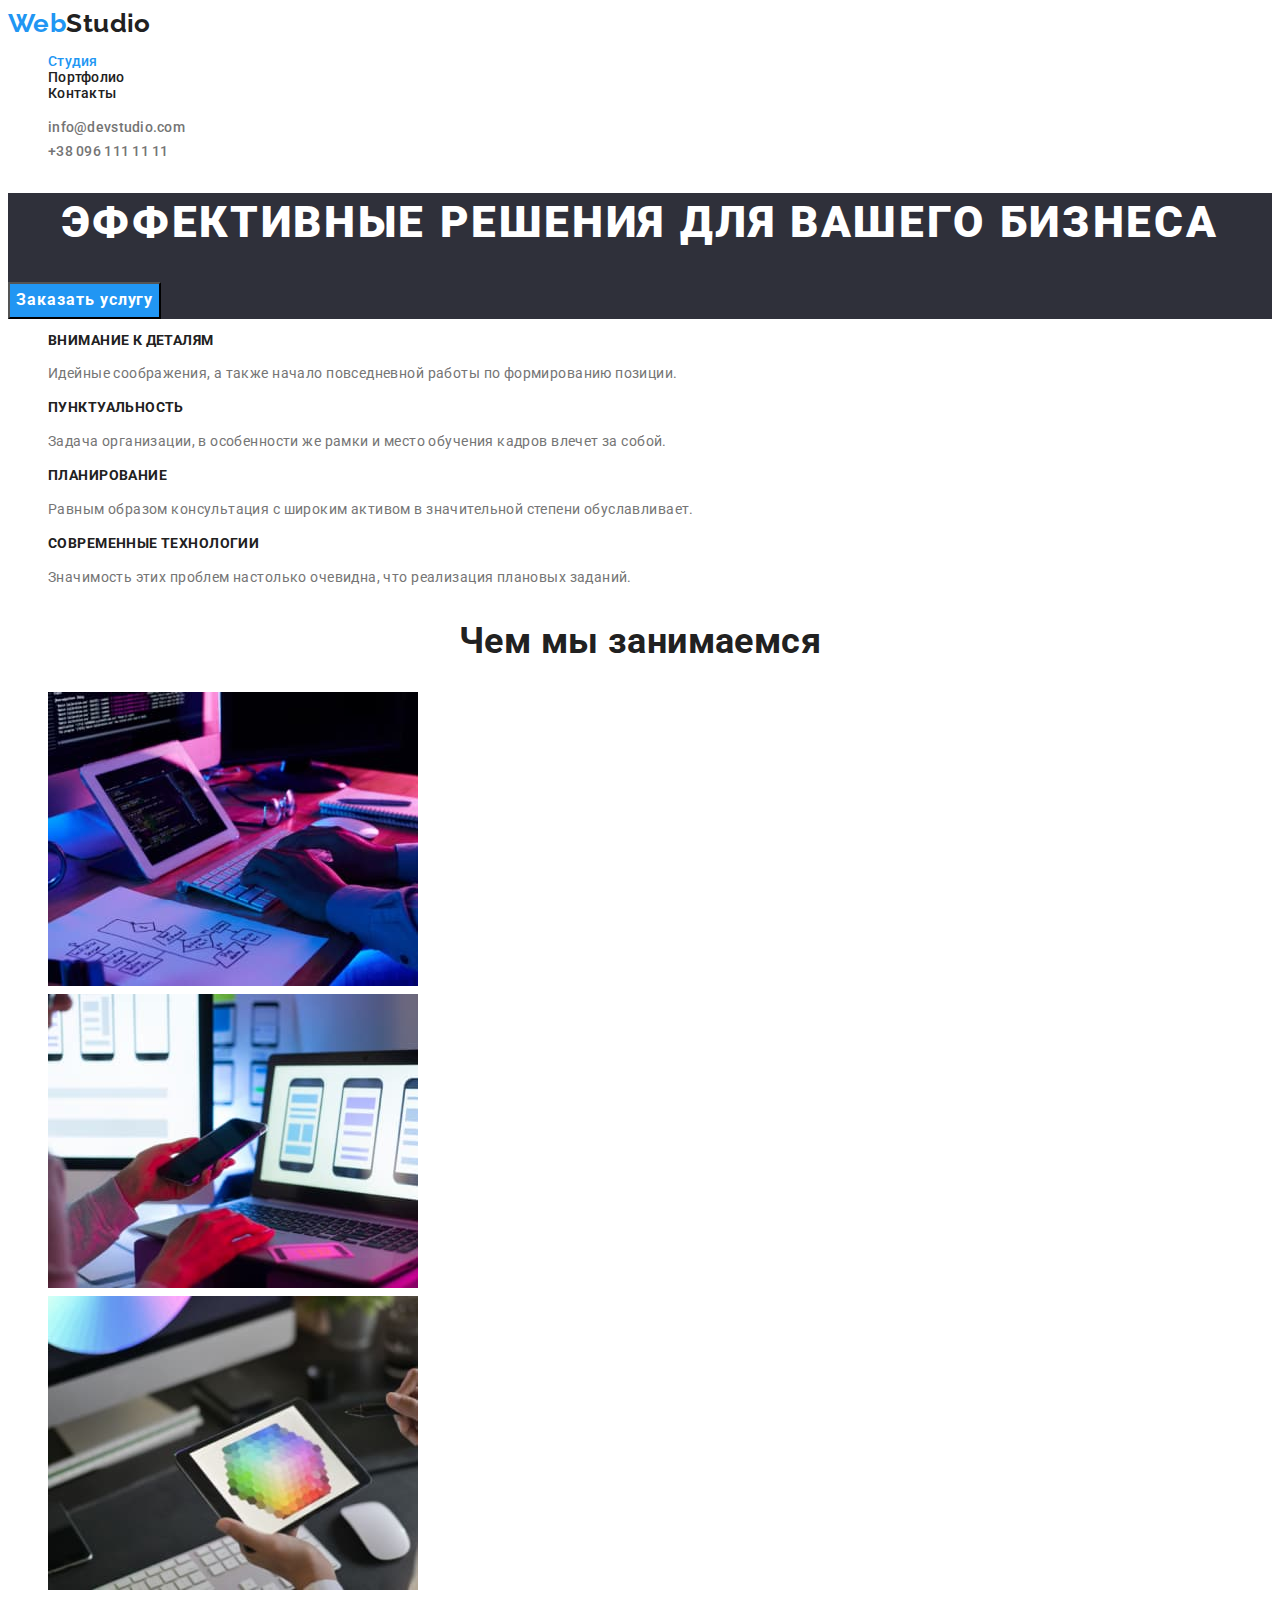
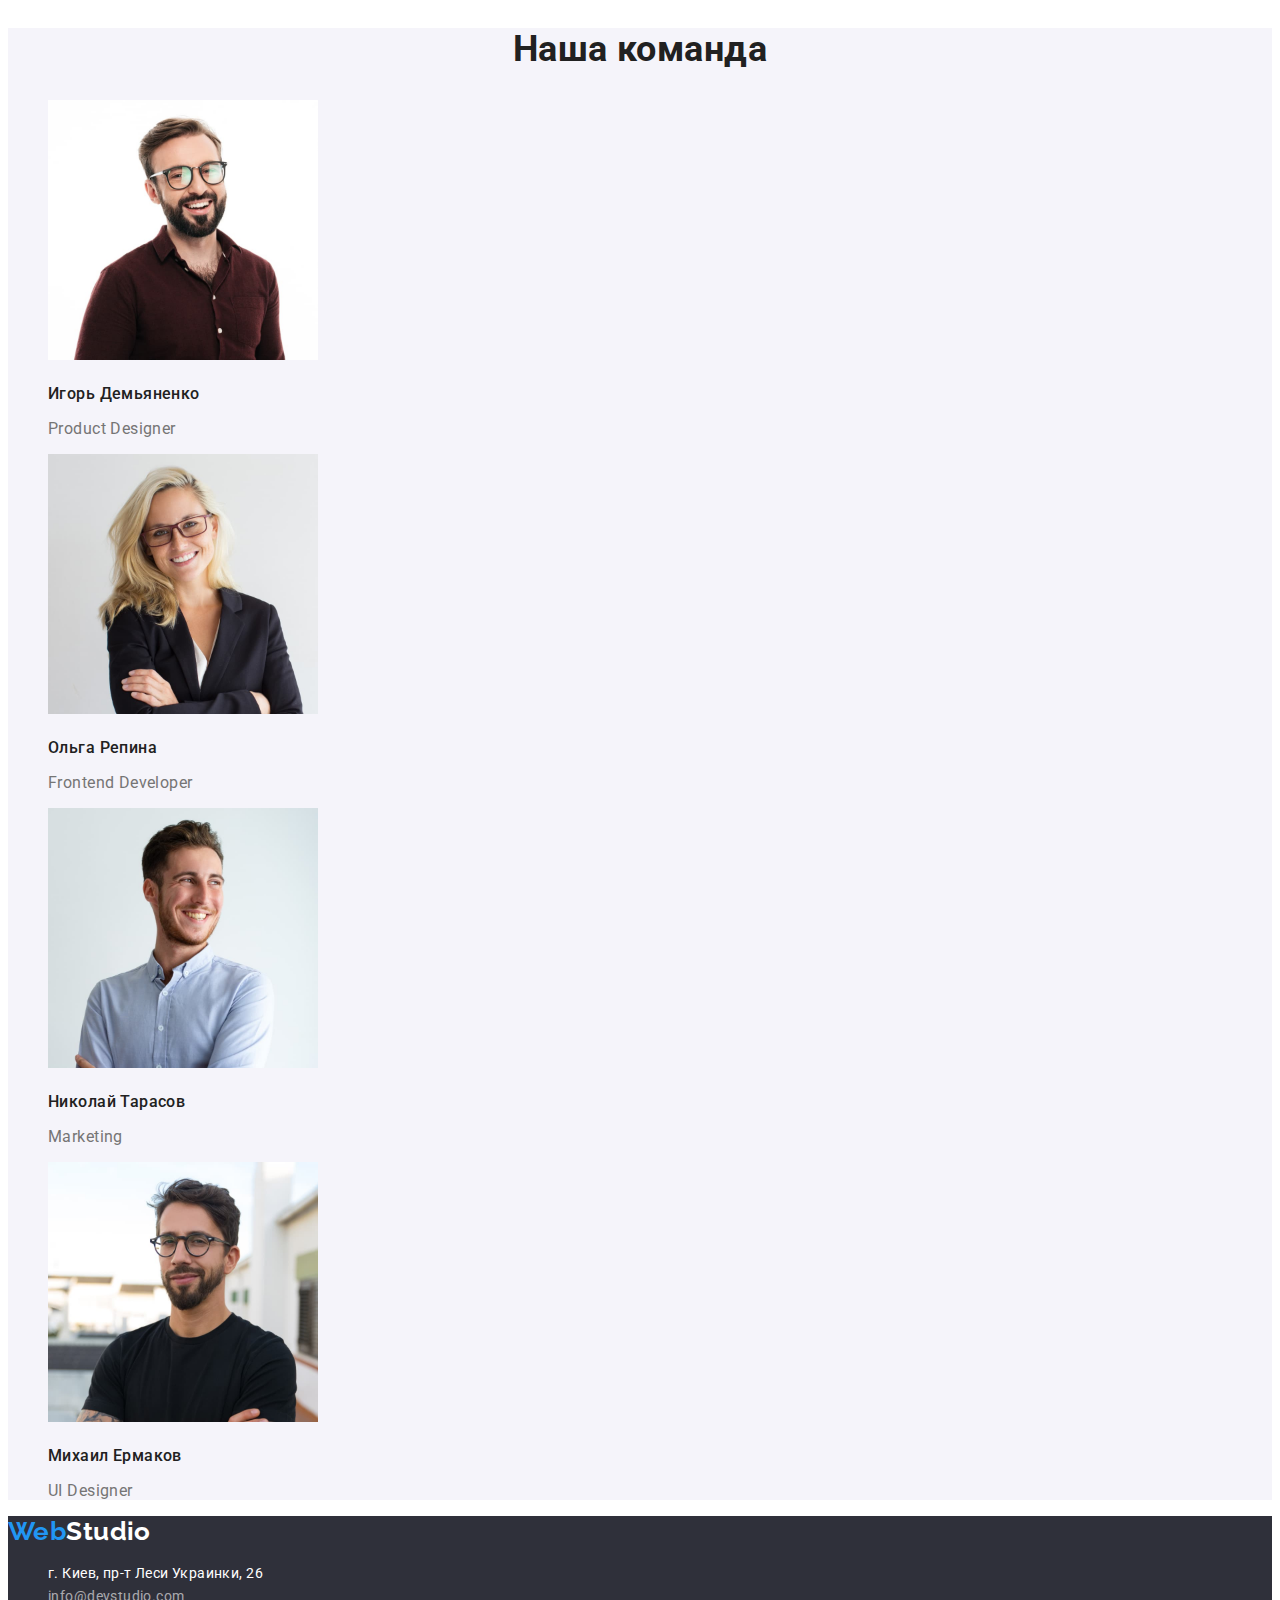
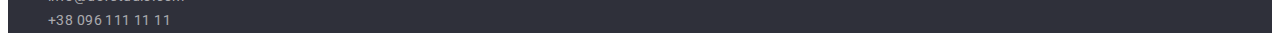
<file: index.html>
<!DOCTYPE html>
<html lang="ru">
  <head>
    <meta charset="UTF-8" />
    <meta http-equiv="X-UA-Compatible" content="IE=edge" />
    <meta name="viewport" content="width=device-width, initial-scale=1.0" />
    <title>Главная страница WebStudio</title>
    <link rel="preconnect" href="https://fonts.googleapis.com" />
    <link rel="preconnect" href="https://fonts.gstatic.com" crossorigin />
    <link
      href="https://fonts.googleapis.com/css2?family=Raleway:wght@700&family=Roboto:wght@400;500;700;900&display=swap"
      rel="stylesheet"
    />
    <link rel="stylesheet" href="./css/styles.css" />
  </head>

  <body>
    <!--Шапка -->
    <header class="header">
      <div class="container">
        <a class="logo link" href="/index.html" lang="en">
          Web<span class="studio" lang="en">Studio</span>
        </a>
        <nav>
          <ul class="site-nav list">
            <li><a class="link current" href="">Студия</a></li>
            <li><a class="link" href="./portfolio.html">Портфолио</a></li>
            <li><a class="link" href="">Контакты</a></li>
          </ul>
        </nav>
        <ul class="contacts list">
          <li><a class="link" href="malito:info@devstudio.com">info@devstudio.com</a></li>
          <li><a class="link" href="tel:+380961111111">+38 096 111 11 11</a></li>
        </ul>
      </div>
    </header>
    <main>
      <!--Эффективные решения для вашего бизнеса-->
      <section>
        <div class="container-hero">
          <h1 class="hero-title">Эффективные решения для вашего бизнеса</h1>
          <button class="button primary" type="button">Заказать услугу</button>
        </div>
      </section>
      <!--Наши преимущества-->
      <section>
        <div class="container-benefits">
          <h2 class="title-never">Наши преимущества</h2>
          <ul class="list">
            <li>
              <h3 class="title-benefits">Внимание к деталям</h3>
              <p>
                Идейные соображения, а также начало повседневной работы по формированию позиции.
              </p>
            </li>
            <li>
              <h3 class="title-benefits">Пунктуальность</h3>
              <p>
                Задача организации, в особенности же рамки и место обучения кадров влечет за собой.
              </p>
            </li>
            <li>
              <h3 class="title-benefits">Планирование</h3>
              <p>
                Равным образом консультация с широким активом в значительной степени обуславливает.
              </p>
            </li>
            <li>
              <h3 class="title-benefits">Современные технологии</h3>
              <p>Значимость этих проблем настолько очевидна, что реализация плановых заданий.</p>
            </li>
          </ul>
        </div>
      </section>
      <!--Чем мы занимаемся-->
      <section>
        <div class="container-work">
          <h2 class="title work">Чем мы занимаемся</h2>
          <ul class="list">
            <li><img src="./images/webstudio/work1.jpg" alt="Верстка" width="370" /></li>
            <li><img src="./images/webstudio/work2.jpg" alt="Дизайн" width="370" /></li>
            <li><img src="./images/webstudio/work3.jpg" alt="Оформление" width="370" /></li>
          </ul>
        </div>
      </section>
      <!--Наша команда-->
      <section>
        <div class="container-team">
          <h2 class="title team">Наша команда</h2>
          <ul class="list">
            <li>
              <img src="./images/webstudio/productd.jpg" alt="Дизайнер продукта" width="270" />
              <h3 class="title name">Игорь Демьяненко</h3>
              <p class="text-team" lang="en">Product Designer</p>
            </li>
            <li>
              <img src="./images/webstudio/frontend.jpg" alt="Фронт-енд" width="270" />
              <h3 class="title name">Ольга Репина</h3>
              <p class="text-team" lang="en">Frontend Developer</p>
            </li>
            <li>
              <img src="./images/webstudio/marketing.jpg" alt="Маркетолог" width="270" />
              <h3 class="title name">Николай Тарасов</h3>
              <p class="text-team" lang="en">Marketing</p>
            </li>
            <li>
              <img src="./images/webstudio/uid.jpg" alt="Дизайнер" width="270" />
              <h3 class="title name">Михаил Ермаков</h3>
              <p class="text-team" lang="en">UI Designer</p>
            </li>
          </ul>
        </div>
      </section>
    </main>
    <!--Футер-->
    <footer class="footer">
      <a class="logo link" href="./index.html"> Web<span class="studio-sup">Studio</span> </a>
      <address>
        <ul class="contacts-sup list">
          <li>
            <a
              class="location link"
              href="https://bit.ly/3pXMvUd"
              target="_blank"
              rel="noreferrer noopener"
              >г. Киев, пр-т Леси Украинки, 26</a
            >
          </li>
          <li><a class="link" href="malito:info@devstudio.com">info@devstudio.com</a></li>
          <li><a class="link" href="tel:+380961111111">+38 096 111 11 11</a></li>
        </ul>
      </address>
    </footer>
  </body>
</html>
</file>
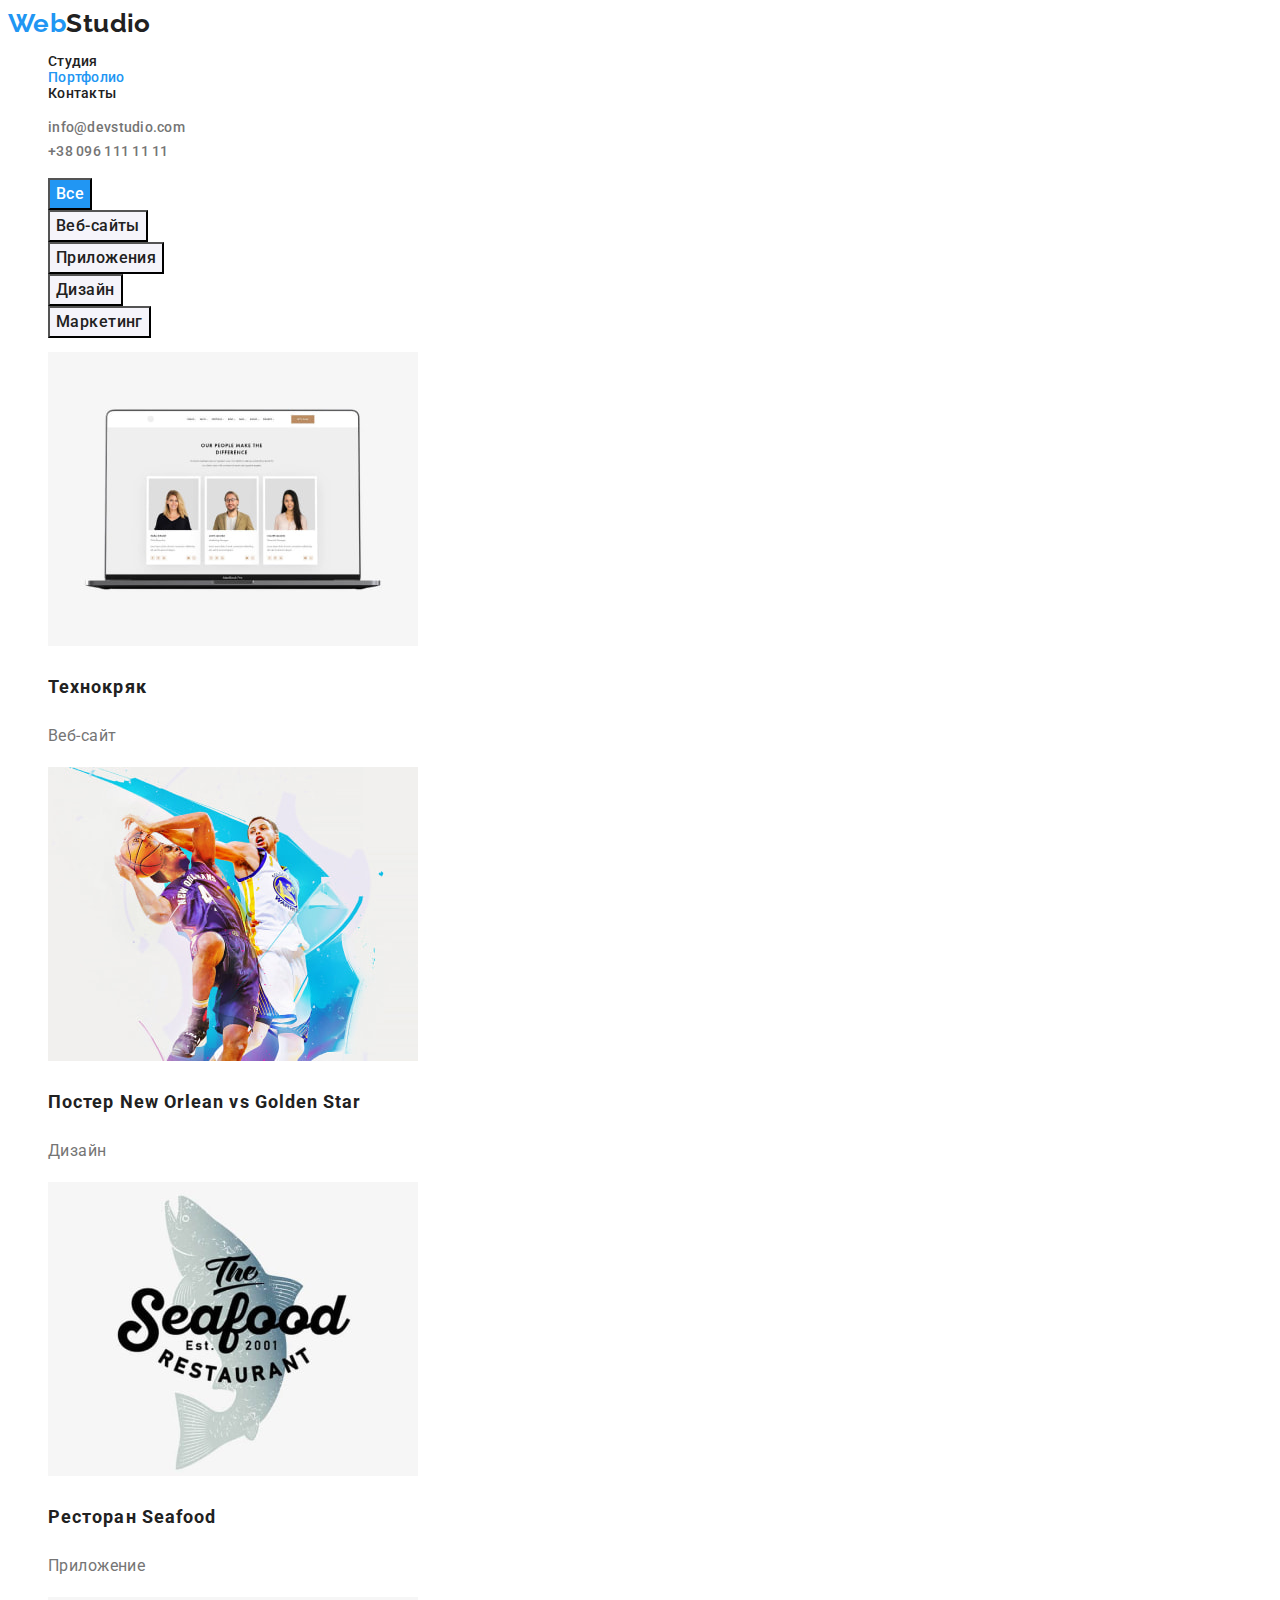
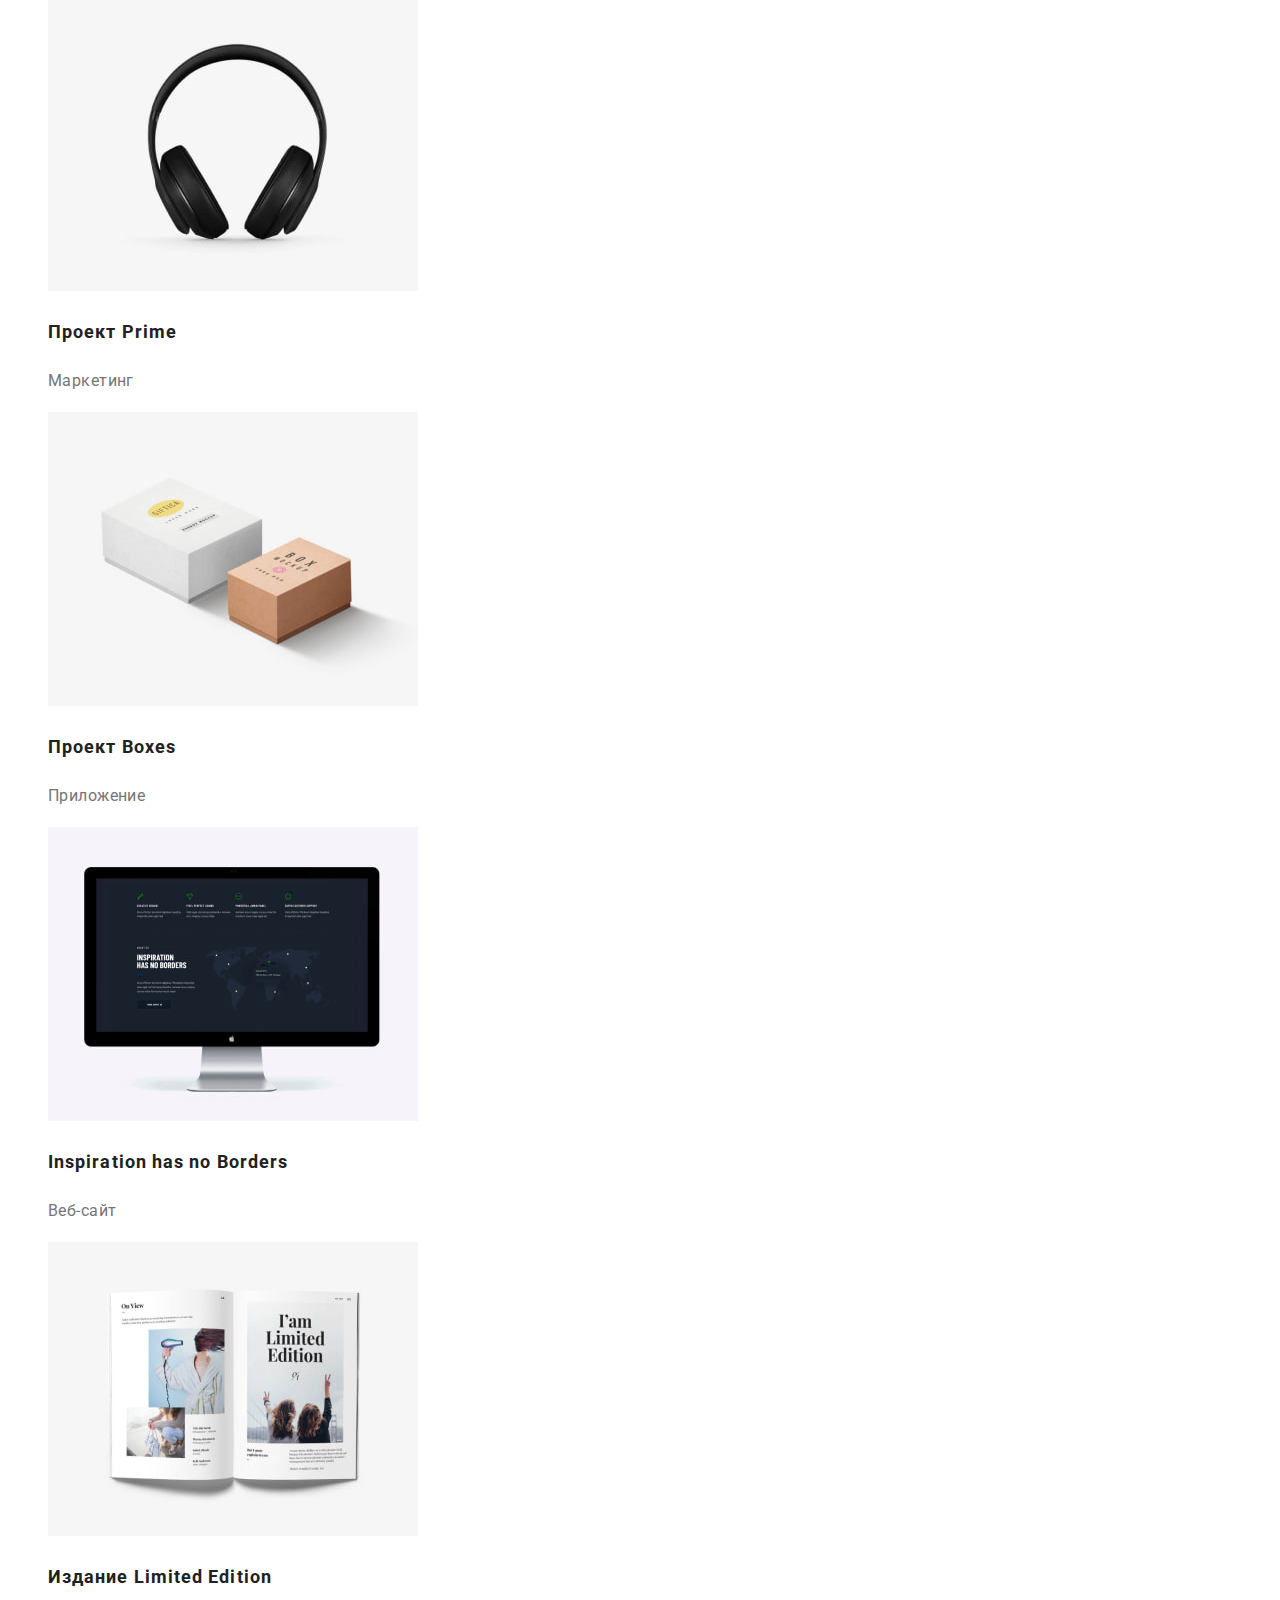
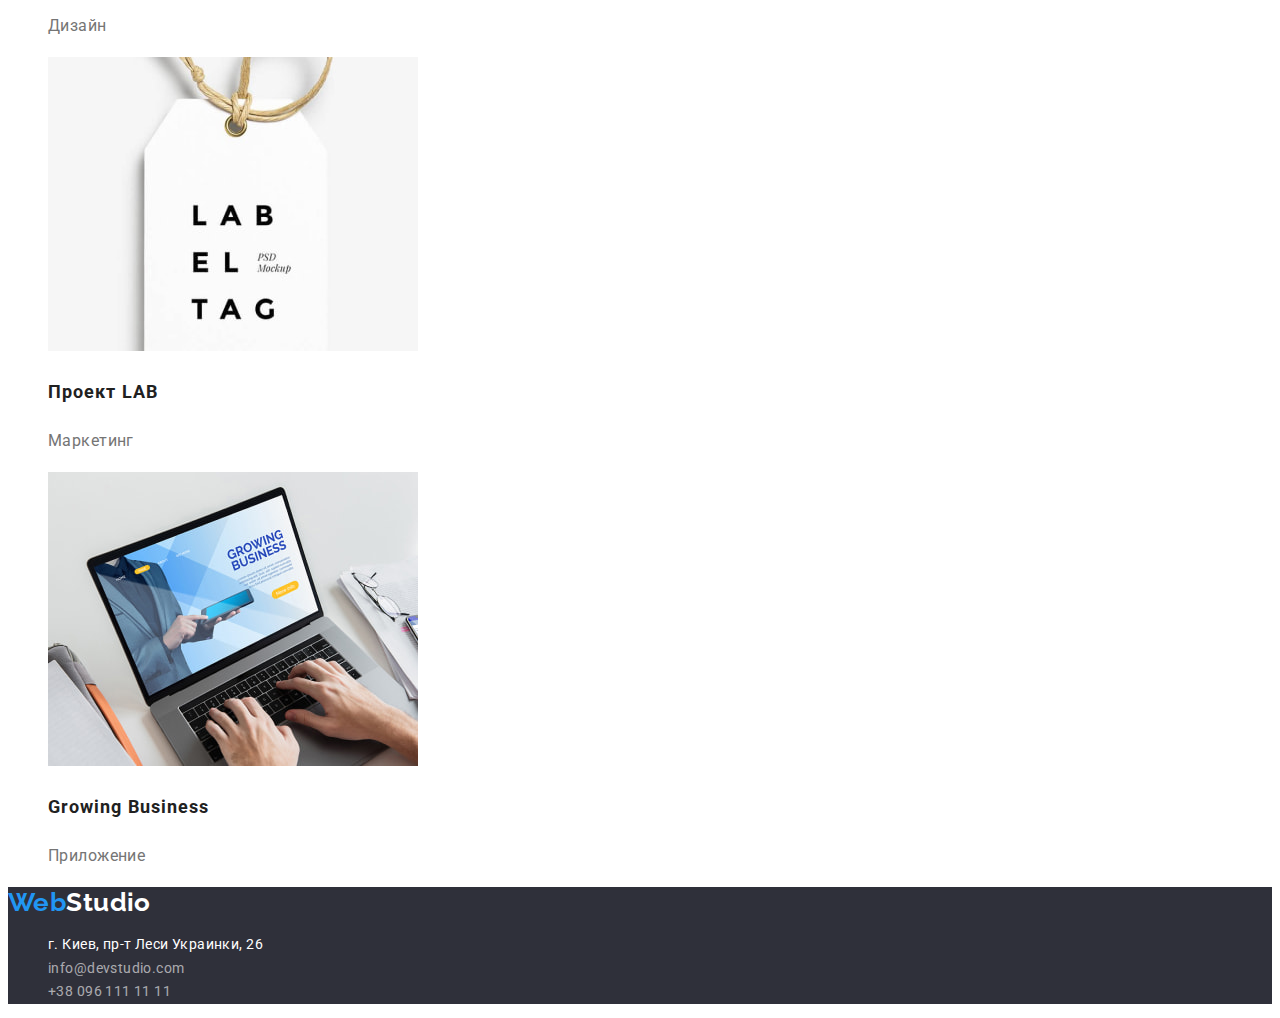
<file: portfolio.html>
<!DOCTYPE html>
<html lang="ru">
  <head>
    <meta charset="UTF-8" />
    <meta http-equiv="X-UA-Compatible" content="IE=edge" />
    <meta name="viewport" content="width=device-width, initial-scale=1.0" />
    <title>Портфолио</title>
    <link rel="preconnect" href="https://fonts.googleapis.com" />
    <link rel="preconnect" href="https://fonts.gstatic.com" crossorigin />
    <link
      href="https://fonts.googleapis.com/css2?family=Raleway:wght@700&family=Roboto:wght@400;500;700;900&display=swap"
      rel="stylesheet"
    />
    <link rel="stylesheet" href="./css/styles.css" />
  </head>
  <body>
    <!--шапка-->
    <header>
      <a class="logo link" href="./index.html" lang="en">
        Web<span class="studio" lang="en">Studio</span>
      </a>
      <nav>
        <ul class="site-nav list">
          <li><a class="link" href="./index.html">Студия</a></li>
          <li><a class="link current" href="./portfolio.html">Портфолио</a></li>
          <li><a class="link" href="">Контакты</a></li>
        </ul>
      </nav>
      <ul class="contacts list">
        <li><a class="link" href="malito:info@devstudio.com">info@devstudio.com</a></li>
        <li><a class="link" href="tel:+380961111111">+38 096 111 11 11</a></li>
      </ul>
    </header>
    <main>
      <!--Фильтр и примеры работ-->
      <section>
        <div class="container">
          <h1 class="title-never">Перечень услуг</h1>
          <ul class="list">
            <li><button class="button current" type="button">Все</button></li>
            <li><button class="button" type="button">Веб-сайты</button></li>
            <li><button class="button" type="button">Приложения</button></li>
            <li><button class="button" type="button">Дизайн</button></li>
            <li><button class="button" type="button">Маркетинг</button></li>
          </ul>
          <ul class="list">
            <li>
              <a href="" class="link post">
                <img src="./images/portfolio/img-1.jpg" alt="Сайт Технокряк" />
                <h2 class="title portf">Технокряк</h2>
                <p class="text-portf">Веб-сайт</p>
              </a>
            </li>
            <li>
              <a href="" class="link post">
                <img src="./images/portfolio/img-2.jpg" alt="Постер" />
                <h2 class="title portf">Постер New Orlean vs Golden Star</h2>
                <p class="text-portf">Дизайн</p>
              </a>
            </li>
            <li>
              <a href="" class="link post">
                <img src="./images/portfolio/img-3.jpg" alt="Приложение ресторана" />
                <h2 class="title portf">Ресторан Seafood</h2>
                <p class="text-portf">Приложение</p>
              </a>
            </li>
            <li>
              <a href="" class="link post">
                <img src="./images/portfolio/img-4.jpg" alt="Проект маркетинга" />
                <h2 class="title portf">Проект Prime</h2>
                <p class="text-portf">Маркетинг</p>
              </a>
            </li>
            <li>
              <a href="" class="link post">
                <img src="./images/portfolio/img-5.jpg" alt="Приложение" />
                <h2 class="title portf">Проект Boxes</h2>
                <p class="text-portf">Приложение</p>
              </a>
            </li>
            <li>
              <a href="" class="link post">
                <img src="./images/portfolio/img-6.jpg" alt="Сайт" />
                <h2 class="title portf" lang="en">Inspiration has no Borders</h2>
                <p class="text-portf">Веб-сайт</p>
              </a>
            </li>
            <li>
              <a href="" class="link post">
                <img src="./images/portfolio/img-7.jpg" alt="Дизайн издания" />
                <h2 class="title portf">Издание Limited Edition</h2>
                <p class="text-portf">Дизайн</p>
              </a>
            </li>
            <li>
              <a href="" class="link post">
                <img src="./images/portfolio/img-8.jpg" alt="Проект" />
                <h2 class="title portf">Проект LAB</h2>
                <p class="text-portf">Маркетинг</p>
              </a>
            </li>
            <li>
              <a href="" class="link post">
                <img src="./images/portfolio/img-9.jpg" alt="Приложение" />
                <h2 class="title portf" lang="en">Growing Business</h2>
                <p class="text-portf">Приложение</p>
              </a>
            </li>
          </ul>
        </div>
      </section>
    </main>
    <!--Футер-->
    <footer class="footer">
      <a href="./index.html" class="logo link" lang="en">
        Web<span class="studio-sup" lang="en">Studio</span>
      </a>
      <address>
        <ul class="contacts-sup list">
          <li>
            <a
              class="location link"
              href="https://bit.ly/3pXMvUd"
              target="_blank"
              rel="noreferrer noopener"
              >г. Киев, пр-т Леси Украинки, 26</a
            >
          </li>
          <li><a class="link" href="malito:info@devstudio.com">info@devstudio.com</a></li>
          <li><a class="link" href="tel:+380961111111">+38 096 111 11 11</a></li>
        </ul>
      </address>
    </footer>
  </body>
</html>
</file>
<file: css/styles.css>
/* цвет основного текста #757575 */
/* цвет текста вторичный в почте и телефона в хедере #757575 */
/* Эффективные решения для вашего бизнеса цвет текста #FFFFFF */

/* цвет текста чем мы занимаємся #212121 */
/* цвет текста Наша команда #212121 */

/* цвет текста футер адресс #FFFFFF */
/* цвет текста футер е-мейл и телефон color: rgba(255, 255, 255, 0.6) */
/* цвет текста ховер #2196F3 */
:root {
  --primary-text-color: #757575;
  --title-text-color: #212121;
  --accent-color: #2196f3;
  --white-color: #ffffff;
  --second-white-color: #f5f4fa;
}

body {
  color: var(--primary-text-color);
  font-family: Roboto, helvetica, arial, sans-serif;
  background-color: var(--white-color);
  letter-spacing: 0.03em;
  font-size: 14px;
  line-height: 1.71;
}
/* Класс на цвет логотипа*/
.logo {
  color: var(--accent-color);
  font-family: Raleway, sans-serif;
  font-weight: 700;
  font-size: 26px;
  line-height: 1.19;
}

/* Класс на вторую часть логотипа header*/
.studio {
  color: var(--title-text-color);
}
/* Класс вторую часть логотипа в footer */
.studio-sup {
  color: var(--white-color);
}

/* Класс убирает точки в начале списка*/
.list {
  list-style: none;
}
/* Убирает подчеркивание у ссылок*/
.link {
  text-decoration: none;
}
.link.post {
  color: inherit;
}
/* Site nav*/
.site-nav {
  font-weight: 500;
  /*font-size: 14px;*/
  line-height: 1.14;
  letter-spacing: 0.02em;
}
.site-nav .link:hover,
.site-nav .link:focus {
  color: var(--accent-color);
}
.site-nav .link {
  color: var(--title-text-color);
}
/* Подсветка текущей страницы*/
.site-nav .link.current {
  color: var(--accent-color);
}

/* hero*/
.hero-title {
  color: var(--white-color);
  font-weight: 900;
  font-size: 44px;
  line-height: 1.36;
  text-align: center;
  letter-spacing: 0.06em;
  text-transform: uppercase;
}

/* section */
.title {
  color: var(--title-text-color);
  font-weight: 700;
  font-size: inherit;
  line-height: 1.14;
  /*text-transform: uppercase;*/
}
.title-benefits {
  color: var(--title-text-color);
  font-weight: 700;
  font-size: inherit;
  line-height: 1.14;
  text-transform: uppercase;
}
/* Класс скрывает семантический заголовок*/
.title-never {
  position: absolute;
  width: 1px;
  height: 1px;
  margin: -1px;
  border: 0;
  padding: 0;

  white-space: nowrap;
  clip-path: inset(100%);
  clip: rect(0 0 0 0);
  overflow: hidden;
}
/*.text-benefits {
  font-size: 14px;
  line-height: 1.71;
}*/
.text-team {
  font-size: 16px;
  line-height: 1.19;
  /*text-align: center;*/
}
.text-portf {
  font-size: 16px;
  line-height: 1.88;
}
.title.work,
.title.team {
  font-weight: 700;
  font-size: 36px;
  line-height: 1.17;
  text-align: center;
}
/*.title.team {
  font-weight: 700;
  font-size: 36px;
  line-height: 1.17;
  text-align: center;
}*/
.title.name {
  font-weight: 500;
  font-size: 16px;
  line-height: 1.19;
  /*text-align: center;*/
}
.title.portf {
  font-weight: 700;
  font-size: 18px;
  line-height: 2;
  letter-spacing: 0.06em;
}

/*Button*/
.button {
  color: var(--title-text-color);
  background-color: var(--second-white-color);
  cursor: pointer;
  font-weight: 500;
  font-size: 16px;
  line-height: 1.63;
  /* text-align: center;*/
  letter-spacing: inherit;
  font-family: inherit;
}
.button:hover,
.button:focus {
  background-color: var(--accent-color);
  color: var(--white-color);
}
.button.primary {
  color: var(--white-color);
  font-weight: 700;
  font-size: 16px;
  line-height: 1.88;
  display: flex;
  align-items: center;
  text-align: center;
  letter-spacing: 0.06em;

  background-color: var(--accent-color);
  cursor: pointer;
}
.button.primary:hover,
.button.primary:focus {
  background-color: #188ce8;
}
/*Задает цвет выделенной кнопки фильтра*/
.list .button.current {
  background-color: #2196f3;
  color: var(--white-color);
}

/* Стиль написание шрифта и цвет контактов*/
.contacts .link {
  font-style: normal;
  color: inherit;
  /*var(--primary-text-color);*/
  font-weight: 500;
  font-size: 14px;
  line-height: 1.14;
  letter-spacing: 0.02em;
}
.contacts-sup .link {
  color: rgba(255, 255, 255, 0.6);
  font-style: normal;
  /*font-weight: 400;
  font-size: 14px;
  line-height: 1.71;*/
}
.contacts .link:hover,
.contacts .link:focus {
  color: var(--accent-color);
}
.contacts-sup .link:hover,
.contacts-sup .link:focus {
  color: var(--accent-color);
}

/* Цвет текста места расположение студии*/
.location.link {
  color: var(--white-color);
  /*font-weight: 400;
  font-size: 14px;
  line-height: 1.71;*/
}

/* Цвет hero */
.container-hero {
  background-color: #2f303a;
}
.container-team {
  background-color: var(--second-white-color);
}
/*Цвет footer*/
.footer {
  background-color: #2f303a;
}
</file>
